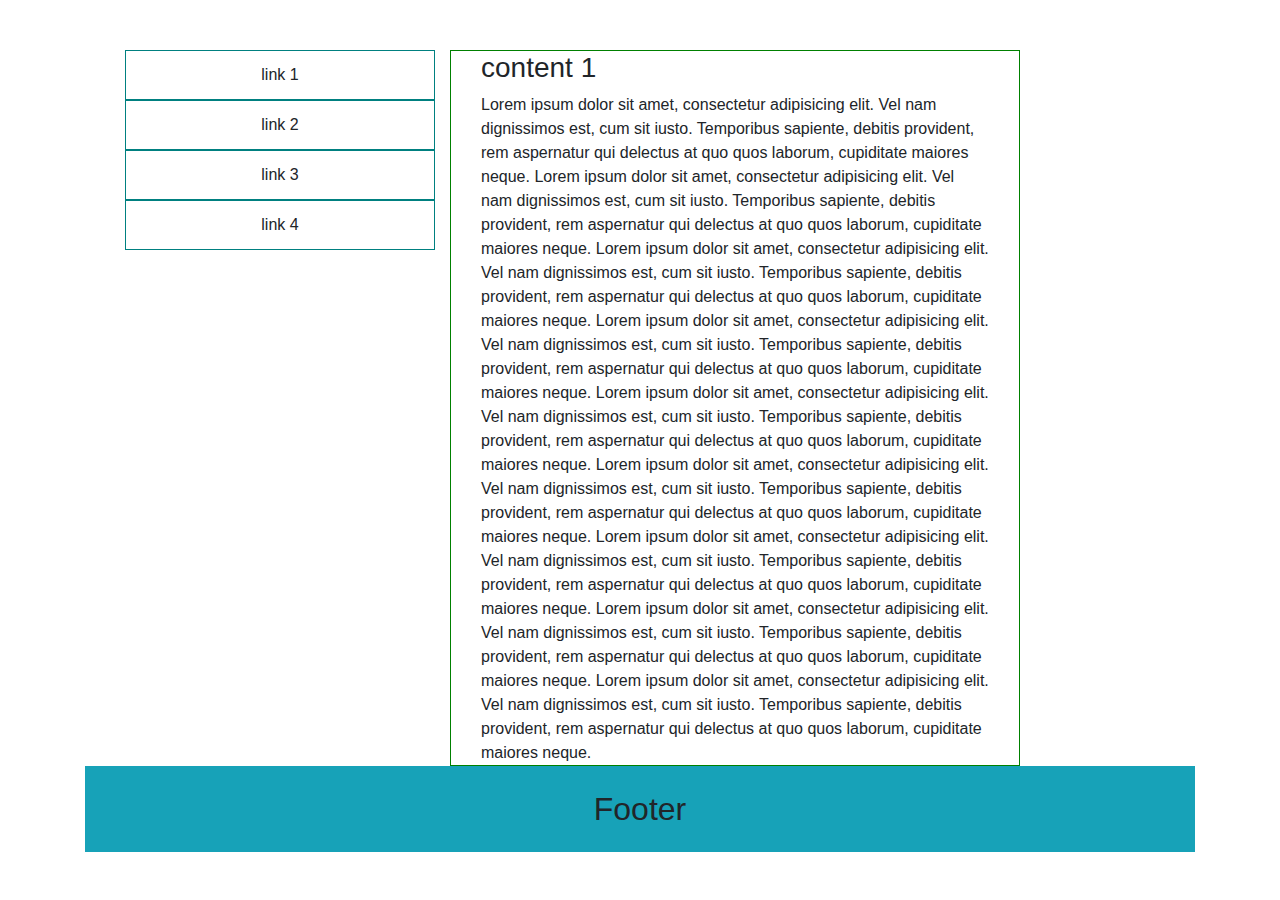
<file: assets/newtest/index.html>
<!DOCTYPE html>
<html>
<head>
	<meta charset="utf-8">
	<meta http-equiv="X-UA-Compatible" content="IE=edge">
	<title>New Project</title>
	<link rel="stylesheet" href="bootstrap.min.css">
	<style>
		.container{
			margin-top: 50px;
		}
		.menu ul li{
			list-style: none;
			line-height: 3rem;
			border: 1px solid teal;
			text-align: center;
			cursor: pointer;
		}
		.content{
			position: relative;
			border: 1px solid green;
		}
		.content > div{
			position: absolute;
			width: 100%;
			height: 0;
			overflow: hidden;
		}
		.content > .show_content{
			height: auto;
			position: relative;
		}
	</style>
</head>
<body>
	<div class="container mr-auto">
		<div class="row">
			<div class="col-4 menu">
				<ul>
					<li>
						link 1
					</li>
					<li>
						link 2
					</li>
					<li>
						link 3
					</li>
					<li>
						link 4
					</li>
				</ul>
			</div>
			<div class="col-6 content">
				<div class="col-12 show_content">
					<h3>content 1</h3>
					Lorem ipsum dolor sit amet, consectetur adipisicing elit. Vel nam dignissimos est, cum sit iusto. Temporibus sapiente, debitis provident, rem aspernatur qui delectus at quo quos laborum, cupiditate maiores neque.
					Lorem ipsum dolor sit amet, consectetur adipisicing elit. Vel nam dignissimos est, cum sit iusto. Temporibus sapiente, debitis provident, rem aspernatur qui delectus at quo quos laborum, cupiditate maiores neque.
					Lorem ipsum dolor sit amet, consectetur adipisicing elit. Vel nam dignissimos est, cum sit iusto. Temporibus sapiente, debitis provident, rem aspernatur qui delectus at quo quos laborum, cupiditate maiores neque.
					Lorem ipsum dolor sit amet, consectetur adipisicing elit. Vel nam dignissimos est, cum sit iusto. Temporibus sapiente, debitis provident, rem aspernatur qui delectus at quo quos laborum, cupiditate maiores neque.
					Lorem ipsum dolor sit amet, consectetur adipisicing elit. Vel nam dignissimos est, cum sit iusto. Temporibus sapiente, debitis provident, rem aspernatur qui delectus at quo quos laborum, cupiditate maiores neque.
					Lorem ipsum dolor sit amet, consectetur adipisicing elit. Vel nam dignissimos est, cum sit iusto. Temporibus sapiente, debitis provident, rem aspernatur qui delectus at quo quos laborum, cupiditate maiores neque.
					Lorem ipsum dolor sit amet, consectetur adipisicing elit. Vel nam dignissimos est, cum sit iusto. Temporibus sapiente, debitis provident, rem aspernatur qui delectus at quo quos laborum, cupiditate maiores neque.
					Lorem ipsum dolor sit amet, consectetur adipisicing elit. Vel nam dignissimos est, cum sit iusto. Temporibus sapiente, debitis provident, rem aspernatur qui delectus at quo quos laborum, cupiditate maiores neque.
					Lorem ipsum dolor sit amet, consectetur adipisicing elit. Vel nam dignissimos est, cum sit iusto. Temporibus sapiente, debitis provident, rem aspernatur qui delectus at quo quos laborum, cupiditate maiores neque.
				</div>
				<div class="col-12">
					<h3>content 2</h3>
					Lorem ipsum dolor sit amet, consectetur adipisicing elit. Vel nam dignissimos est, cum sit iusto. Temporibus sapiente, debitis provident, rem aspernatur qui delectus at quo quos laborum, cupiditate maiores neque.
					Lorem ipsum dolor sit amet, consectetur adipisicing elit. Vel nam dignissimos est, cum sit iusto. Temporibus sapiente, debitis provident, rem aspernatur qui delectus at quo quos laborum, cupiditate maiores neque.
					Lorem ipsum dolor sit amet, consectetur adipisicing elit. Vel nam dignissimos est, cum sit iusto. Temporibus sapiente, debitis provident, rem aspernatur qui delectus at quo quos laborum, cupiditate maiores neque.
					Lorem ipsum dolor sit amet, consectetur adipisicing elit. Vel nam dignissimos est, cum sit iusto. Temporibus sapiente, debitis provident, rem aspernatur qui delectus at quo quos laborum, cupiditate maiores neque.
				</div>
				<div class="col-12">
					<h3>content 3</h3>
					Lorem ipsum dolor sit amet, consectetur adipisicing elit. Vel nam dignissimos est, cum sit iusto. Temporibus sapiente, debitis provident, rem aspernatur qui delectus at quo quos laborum, cupiditate maiores neque.
					Lorem ipsum dolor sit amet, consectetur adipisicing elit. Vel nam dignissimos est, cum sit iusto. Temporibus sapiente, debitis provident, rem aspernatur qui delectus at quo quos laborum, cupiditate maiores neque.
					Lorem ipsum dolor sit amet, consectetur adipisicing elit. Vel nam dignissimos est, cum sit iusto. Temporibus sapiente, debitis provident, rem aspernatur qui delectus at quo quos laborum, cupiditate maiores neque.
					Lorem ipsum dolor sit amet, consectetur adipisicing elit. Vel nam dignissimos est, cum sit iusto. Temporibus sapiente, debitis provident, rem aspernatur qui delectus at quo quos laborum, cupiditate maiores neque.
					Lorem ipsum dolor sit amet, consectetur adipisicing elit. Vel nam dignissimos est, cum sit iusto. Temporibus sapiente, debitis provident, rem aspernatur qui delectus at quo quos laborum, cupiditate maiores neque.
				</div>
				<div class="col-12">
					<h3>content 4</h3>
					Lorem ipsum dolor sit amet, consectetur adipisicing elit. Vel nam dignissimos est, cum sit iusto. Temporibus sapiente, debitis provident, rem aspernatur qui delectus at quo quos laborum, cupiditate maiores neque.
					Lorem ipsum dolor sit amet, consectetur adipisicing elit. Vel nam dignissimos est, cum sit iusto. Temporibus sapiente, debitis provident, rem aspernatur qui delectus at quo quos laborum, cupiditate maiores neque.
					Lorem ipsum dolor sit amet, consectetur adipisicing elit. Vel nam dignissimos est, cum sit iusto. Temporibus sapiente, debitis provident, rem aspernatur qui delectus at quo quos laborum, cupiditate maiores neque.
					Lorem ipsum dolor sit amet, consectetur adipisicing elit. Vel nam dignissimos est, cum sit iusto. Temporibus sapiente, debitis provident, rem aspernatur qui delectus at quo quos laborum, cupiditate maiores neque.
					Lorem ipsum dolor sit amet, consectetur adipisicing elit. Vel nam dignissimos est, cum sit iusto. Temporibus sapiente, debitis provident, rem aspernatur qui delectus at quo quos laborum, cupiditate maiores neque.
					Lorem ipsum dolor sit amet, consectetur adipisicing elit. Vel nam dignissimos est, cum sit iusto. Temporibus sapiente, debitis provident, rem aspernatur qui delectus at quo quos laborum, cupiditate maiores neque.
					Lorem ipsum dolor sit amet, consectetur adipisicing elit. Vel nam dignissimos est, cum sit iusto. Temporibus sapiente, debitis provident, rem aspernatur qui delectus at quo quos laborum, cupiditate maiores neque.
					Lorem ipsum dolor sit amet, consectetur adipisicing elit. Vel nam dignissimos est, cum sit iusto. Temporibus sapiente, debitis provident, rem aspernatur qui delectus at quo quos laborum, cupiditate maiores neque.
					Lorem ipsum dolor sit amet, consectetur adipisicing elit. Vel nam dignissimos est, cum sit iusto. Temporibus sapiente, debitis provident, rem aspernatur qui delectus at quo quos laborum, cupiditate maiores neque.
					Lorem ipsum dolor sit amet, consectetur adipisicing elit. Vel nam dignissimos est, cum sit iusto. Temporibus sapiente, debitis provident, rem aspernatur qui delectus at quo quos laborum, cupiditate maiores neque.
					Lorem ipsum dolor sit amet, consectetur adipisicing elit. Vel nam dignissimos est, cum sit iusto. Temporibus sapiente, debitis provident, rem aspernatur qui delectus at quo quos laborum, cupiditate maiores neque.
					Lorem ipsum dolor sit amet, consectetur adipisicing elit. Vel nam dignissimos est, cum sit iusto. Temporibus sapiente, debitis provident, rem aspernatur qui delectus at quo quos laborum, cupiditate maiores neque.
					Lorem ipsum dolor sit amet, consectetur adipisicing elit. Vel nam dignissimos est, cum sit iusto. Temporibus sapiente, debitis provident, rem aspernatur qui delectus at quo quos laborum, cupiditate maiores neque.
					Lorem ipsum dolor sit amet, consectetur adipisicing elit. Vel nam dignissimos est, cum sit iusto. Temporibus sapiente, debitis provident, rem aspernatur qui delectus at quo quos laborum, cupiditate maiores neque.
					Lorem ipsum dolor sit amet, consectetur adipisicing elit. Vel nam dignissimos est, cum sit iusto. Temporibus sapiente, debitis provident, rem aspernatur qui delectus at quo quos laborum, cupiditate maiores neque.
					Lorem ipsum dolor sit amet, consectetur adipisicing elit. Vel nam dignissimos est, cum sit iusto. Temporibus sapiente, debitis provident, rem aspernatur qui delectus at quo quos laborum, cupiditate maiores neque.
				</div>
			</div>
			<div class="col-12">
				<h2 class="p-md-4 text-center bg-info">Footer</h2>
			</div>
		</div>
	</div>

	<script src="jquery-3.3.1.min.js"></script>

	<script>
		const arr_menu = $('.menu ul li').toArray();
		const arr_content = $('.content > div').toArray();


		for (let i = 0; i < arr_menu.length; i++) {
			$(arr_menu[i]).click(function(event) {
				for (let j = 0; j < arr_content.length; j++) {
					$(arr_content[j]).removeClass('show_content');
				}
				$(arr_content[i]).addClass('show_content');
			});
		}
	</script>
</body>
</html>
</file>
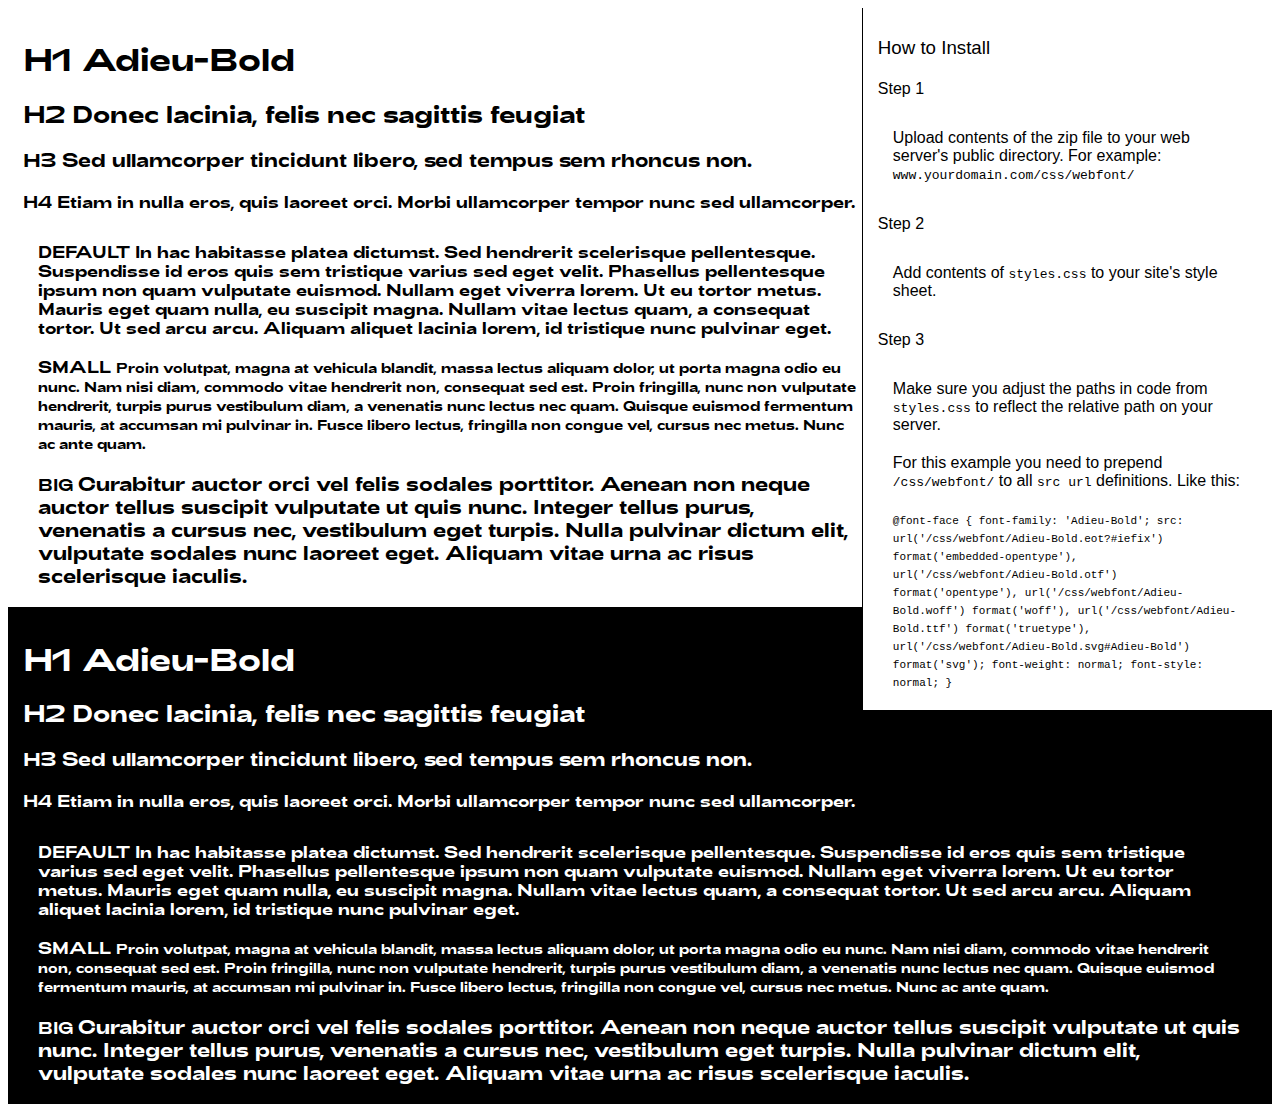
<file: assets/fonts/Adieu-Bold/preview.html>
<!DOCTYPE html>
<html>
<head>
<title>
Adieu-Bold
 - Web font preview
</title>
<style type='text/css'>

@font-face {
  font-family: 'Adieu-Bold';
  src: url('Adieu-Bold.eot?#iefix') format('embedded-opentype'),  url('Adieu-Bold.otf')  format('opentype'),
	     url('Adieu-Bold.woff') format('woff'), url('Adieu-Bold.ttf')  format('truetype'), url('Adieu-Bold.svg#Adieu-Bold') format('svg');
  font-weight: normal;
  font-style: normal;
}

body { font-family: 'Adieu-Bold' !important; }
h1, h2, h3, h4 { font-weight: normal; }
.reg { color:black; background:white; }
.inverse { color:white; background:black; }
div { padding: 10px 15px; }
.right { background:white; width:30%; float: right; font-family: sans-serif; border: 1px solid black; border-width: 0 0 1px 1px;}
</style>
</head>
<body>
<div class='right'>
<h3>How to Install</h3>
<h4>Step 1</h4>
<div>
Upload contents of the zip file to your web server's public directory. For example:
<code>www.yourdomain.com/css/webfont/</code>
</div>
<h4>Step 2</h4>
<div>
Add contents of
<code>styles.css</code>
to your site's style sheet.
</div>
<h4>Step 3</h4>
<div>
Make sure you adjust the paths in code from
<code>styles.css</code>
to reflect the relative path on your server.
</div>
<div>
For this example you need to prepend
<code>/css/webfont/</code>
to all
<code>src url</code>
definitions. Like this:
</div>
<div>
<code style='font-size:11px;'>@font-face {
  font-family: 'Adieu-Bold';
  src: url('/css/webfont/Adieu-Bold.eot?#iefix') format('embedded-opentype'),  url('/css/webfont/Adieu-Bold.otf')  format('opentype'),
	     url('/css/webfont/Adieu-Bold.woff') format('woff'), url('/css/webfont/Adieu-Bold.ttf')  format('truetype'), url('/css/webfont/Adieu-Bold.svg#Adieu-Bold') format('svg');
  font-weight: normal;
  font-style: normal;
}</code>
</div>
</div>
<div class='reg'>
<h1>
H1
Adieu-Bold
</h1>
<h2>
H2
Donec lacinia, felis nec sagittis feugiat
</h2>
<h3>
H3
Sed ullamcorper tincidunt libero, sed tempus sem rhoncus non.
</h3>
<h4>
H4
Etiam in nulla eros, quis laoreet orci. Morbi ullamcorper tempor nunc sed ullamcorper.
</h4>
<div>
DEFAULT
In hac habitasse platea dictumst. Sed hendrerit scelerisque pellentesque. Suspendisse id eros quis sem tristique varius sed eget velit. Phasellus pellentesque ipsum non quam vulputate euismod. Nullam eget viverra lorem. Ut eu tortor metus. Mauris eget quam nulla, eu suscipit magna. Nullam vitae lectus quam, a consequat tortor. Ut sed arcu arcu. Aliquam aliquet lacinia lorem, id tristique nunc pulvinar eget.
</div>
<div>
SMALL
<small>
Proin volutpat, magna at vehicula blandit, massa lectus aliquam dolor, ut porta magna odio eu nunc. Nam nisi diam, commodo vitae hendrerit non, consequat sed est. Proin fringilla, nunc non vulputate hendrerit, turpis purus vestibulum diam, a venenatis nunc lectus nec quam. Quisque euismod fermentum mauris, at accumsan mi pulvinar in. Fusce libero lectus, fringilla non congue vel, cursus nec metus. Nunc ac ante quam.
</small>
</div>
<div>
BIG
<big>
Curabitur auctor orci vel felis sodales porttitor. Aenean non neque auctor tellus suscipit vulputate ut quis nunc. Integer tellus purus, venenatis a cursus nec, vestibulum eget turpis. Nulla pulvinar dictum elit, vulputate sodales nunc laoreet eget. Aliquam vitae urna ac risus scelerisque iaculis.
</big>
</div>

</div>
<div class='inverse'>
<h1>
H1
Adieu-Bold
</h1>
<h2>
H2
Donec lacinia, felis nec sagittis feugiat
</h2>
<h3>
H3
Sed ullamcorper tincidunt libero, sed tempus sem rhoncus non.
</h3>
<h4>
H4
Etiam in nulla eros, quis laoreet orci. Morbi ullamcorper tempor nunc sed ullamcorper.
</h4>
<div>
DEFAULT
In hac habitasse platea dictumst. Sed hendrerit scelerisque pellentesque. Suspendisse id eros quis sem tristique varius sed eget velit. Phasellus pellentesque ipsum non quam vulputate euismod. Nullam eget viverra lorem. Ut eu tortor metus. Mauris eget quam nulla, eu suscipit magna. Nullam vitae lectus quam, a consequat tortor. Ut sed arcu arcu. Aliquam aliquet lacinia lorem, id tristique nunc pulvinar eget.
</div>
<div>
SMALL
<small>
Proin volutpat, magna at vehicula blandit, massa lectus aliquam dolor, ut porta magna odio eu nunc. Nam nisi diam, commodo vitae hendrerit non, consequat sed est. Proin fringilla, nunc non vulputate hendrerit, turpis purus vestibulum diam, a venenatis nunc lectus nec quam. Quisque euismod fermentum mauris, at accumsan mi pulvinar in. Fusce libero lectus, fringilla non congue vel, cursus nec metus. Nunc ac ante quam.
</small>
</div>
<div>
BIG
<big>
Curabitur auctor orci vel felis sodales porttitor. Aenean non neque auctor tellus suscipit vulputate ut quis nunc. Integer tellus purus, venenatis a cursus nec, vestibulum eget turpis. Nulla pulvinar dictum elit, vulputate sodales nunc laoreet eget. Aliquam vitae urna ac risus scelerisque iaculis.
</big>
</div>

</div>
</body>
</html>
</file>
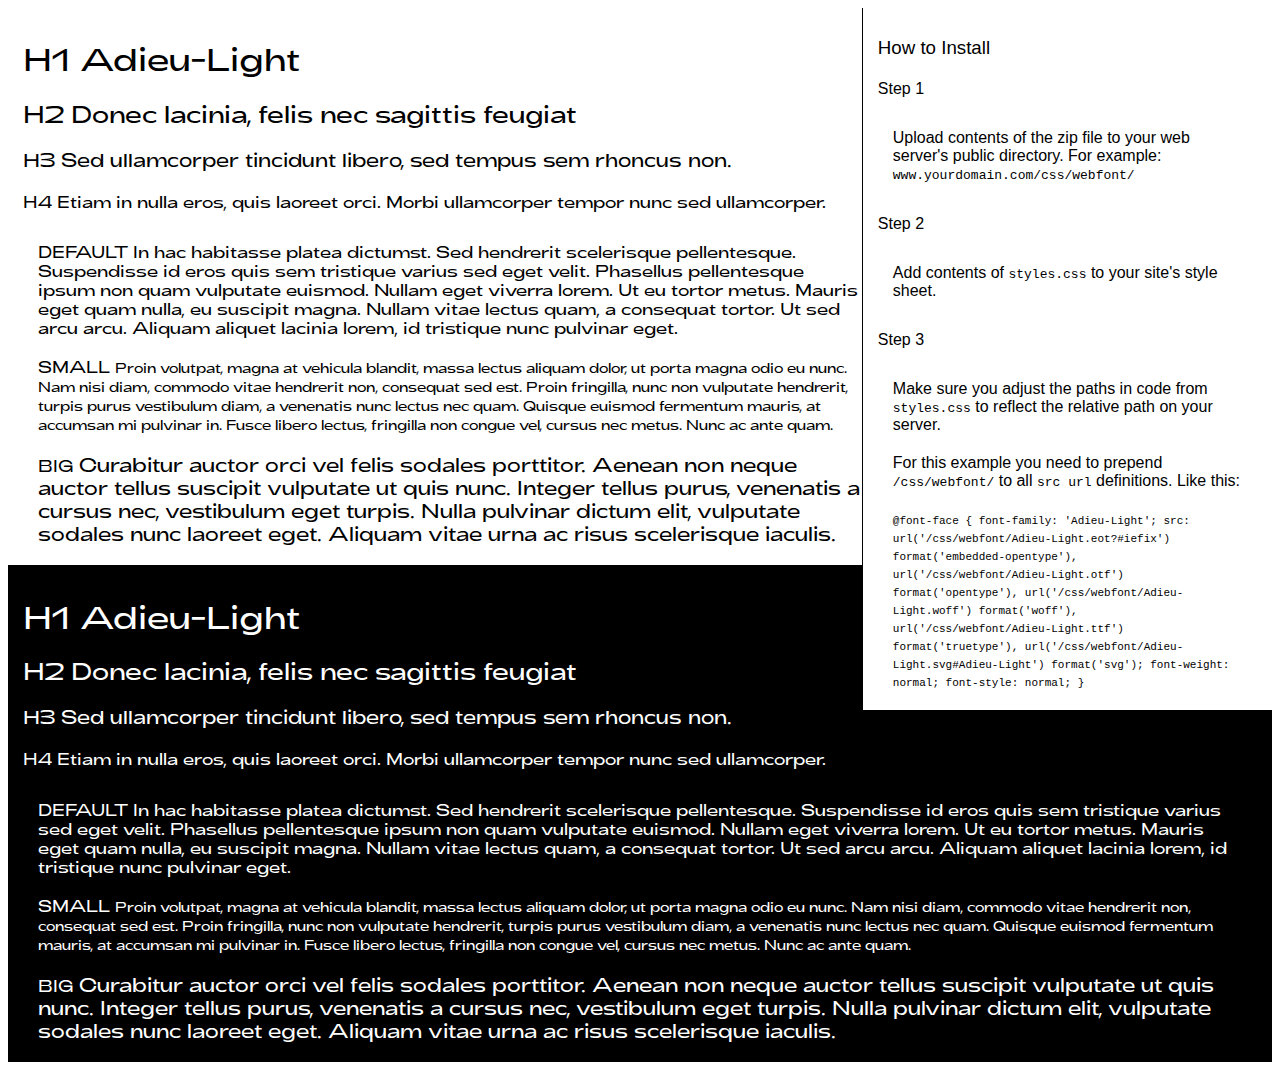
<file: assets/fonts/Adieu-Light/preview.html>
<!DOCTYPE html>
<html>
<head>
<title>
Adieu-Light
 - Web font preview
</title>
<style type='text/css'>

@font-face {
  font-family: 'Adieu-Light';
  src: url('Adieu-Light.eot?#iefix') format('embedded-opentype'),  url('Adieu-Light.otf')  format('opentype'),
	     url('Adieu-Light.woff') format('woff'), url('Adieu-Light.ttf')  format('truetype'), url('Adieu-Light.svg#Adieu-Light') format('svg');
  font-weight: normal;
  font-style: normal;
}

body { font-family: 'Adieu-Light' !important; }
h1, h2, h3, h4 { font-weight: normal; }
.reg { color:black; background:white; }
.inverse { color:white; background:black; }
div { padding: 10px 15px; }
.right { background:white; width:30%; float: right; font-family: sans-serif; border: 1px solid black; border-width: 0 0 1px 1px;}
</style>
</head>
<body>
<div class='right'>
<h3>How to Install</h3>
<h4>Step 1</h4>
<div>
Upload contents of the zip file to your web server's public directory. For example:
<code>www.yourdomain.com/css/webfont/</code>
</div>
<h4>Step 2</h4>
<div>
Add contents of
<code>styles.css</code>
to your site's style sheet.
</div>
<h4>Step 3</h4>
<div>
Make sure you adjust the paths in code from
<code>styles.css</code>
to reflect the relative path on your server.
</div>
<div>
For this example you need to prepend
<code>/css/webfont/</code>
to all
<code>src url</code>
definitions. Like this:
</div>
<div>
<code style='font-size:11px;'>@font-face {
  font-family: 'Adieu-Light';
  src: url('/css/webfont/Adieu-Light.eot?#iefix') format('embedded-opentype'),  url('/css/webfont/Adieu-Light.otf')  format('opentype'),
	     url('/css/webfont/Adieu-Light.woff') format('woff'), url('/css/webfont/Adieu-Light.ttf')  format('truetype'), url('/css/webfont/Adieu-Light.svg#Adieu-Light') format('svg');
  font-weight: normal;
  font-style: normal;
}</code>
</div>
</div>
<div class='reg'>
<h1>
H1
Adieu-Light
</h1>
<h2>
H2
Donec lacinia, felis nec sagittis feugiat
</h2>
<h3>
H3
Sed ullamcorper tincidunt libero, sed tempus sem rhoncus non.
</h3>
<h4>
H4
Etiam in nulla eros, quis laoreet orci. Morbi ullamcorper tempor nunc sed ullamcorper.
</h4>
<div>
DEFAULT
In hac habitasse platea dictumst. Sed hendrerit scelerisque pellentesque. Suspendisse id eros quis sem tristique varius sed eget velit. Phasellus pellentesque ipsum non quam vulputate euismod. Nullam eget viverra lorem. Ut eu tortor metus. Mauris eget quam nulla, eu suscipit magna. Nullam vitae lectus quam, a consequat tortor. Ut sed arcu arcu. Aliquam aliquet lacinia lorem, id tristique nunc pulvinar eget.
</div>
<div>
SMALL
<small>
Proin volutpat, magna at vehicula blandit, massa lectus aliquam dolor, ut porta magna odio eu nunc. Nam nisi diam, commodo vitae hendrerit non, consequat sed est. Proin fringilla, nunc non vulputate hendrerit, turpis purus vestibulum diam, a venenatis nunc lectus nec quam. Quisque euismod fermentum mauris, at accumsan mi pulvinar in. Fusce libero lectus, fringilla non congue vel, cursus nec metus. Nunc ac ante quam.
</small>
</div>
<div>
BIG
<big>
Curabitur auctor orci vel felis sodales porttitor. Aenean non neque auctor tellus suscipit vulputate ut quis nunc. Integer tellus purus, venenatis a cursus nec, vestibulum eget turpis. Nulla pulvinar dictum elit, vulputate sodales nunc laoreet eget. Aliquam vitae urna ac risus scelerisque iaculis.
</big>
</div>

</div>
<div class='inverse'>
<h1>
H1
Adieu-Light
</h1>
<h2>
H2
Donec lacinia, felis nec sagittis feugiat
</h2>
<h3>
H3
Sed ullamcorper tincidunt libero, sed tempus sem rhoncus non.
</h3>
<h4>
H4
Etiam in nulla eros, quis laoreet orci. Morbi ullamcorper tempor nunc sed ullamcorper.
</h4>
<div>
DEFAULT
In hac habitasse platea dictumst. Sed hendrerit scelerisque pellentesque. Suspendisse id eros quis sem tristique varius sed eget velit. Phasellus pellentesque ipsum non quam vulputate euismod. Nullam eget viverra lorem. Ut eu tortor metus. Mauris eget quam nulla, eu suscipit magna. Nullam vitae lectus quam, a consequat tortor. Ut sed arcu arcu. Aliquam aliquet lacinia lorem, id tristique nunc pulvinar eget.
</div>
<div>
SMALL
<small>
Proin volutpat, magna at vehicula blandit, massa lectus aliquam dolor, ut porta magna odio eu nunc. Nam nisi diam, commodo vitae hendrerit non, consequat sed est. Proin fringilla, nunc non vulputate hendrerit, turpis purus vestibulum diam, a venenatis nunc lectus nec quam. Quisque euismod fermentum mauris, at accumsan mi pulvinar in. Fusce libero lectus, fringilla non congue vel, cursus nec metus. Nunc ac ante quam.
</small>
</div>
<div>
BIG
<big>
Curabitur auctor orci vel felis sodales porttitor. Aenean non neque auctor tellus suscipit vulputate ut quis nunc. Integer tellus purus, venenatis a cursus nec, vestibulum eget turpis. Nulla pulvinar dictum elit, vulputate sodales nunc laoreet eget. Aliquam vitae urna ac risus scelerisque iaculis.
</big>
</div>

</div>
</body>
</html>
</file>
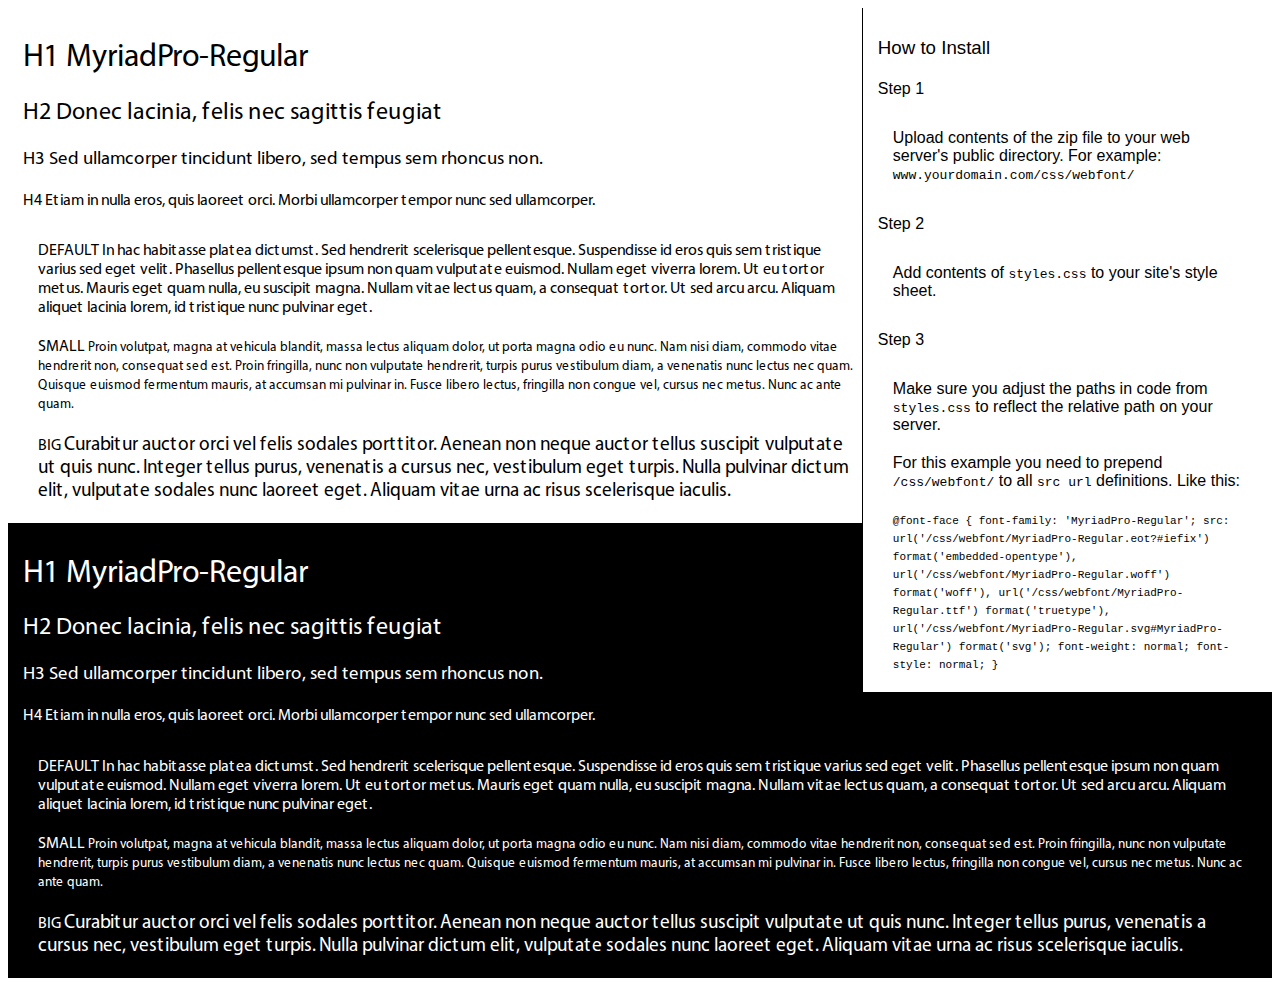
<file: assets/fonts/MyriadPro-Regular/preview.html>
<!DOCTYPE html>
<html>
<head>
<title>
MyriadPro-Regular
 - Web font preview
</title>
<style type='text/css'>

@font-face {
  font-family: 'MyriadPro-Regular';
  src: url('MyriadPro-Regular.eot?#iefix') format('embedded-opentype'),  url('MyriadPro-Regular.woff') format('woff'), url('MyriadPro-Regular.ttf')  format('truetype'), url('MyriadPro-Regular.svg#MyriadPro-Regular') format('svg');
  font-weight: normal;
  font-style: normal;
}

body { font-family: 'MyriadPro-Regular' !important; }
h1, h2, h3, h4 { font-weight: normal; }
.reg { color:black; background:white; }
.inverse { color:white; background:black; }
div { padding: 10px 15px; }
.right { background:white; width:30%; float: right; font-family: sans-serif; border: 1px solid black; border-width: 0 0 1px 1px;}
</style>
</head>
<body>
<div class='right'>
<h3>How to Install</h3>
<h4>Step 1</h4>
<div>
Upload contents of the zip file to your web server's public directory. For example:
<code>www.yourdomain.com/css/webfont/</code>
</div>
<h4>Step 2</h4>
<div>
Add contents of
<code>styles.css</code>
to your site's style sheet.
</div>
<h4>Step 3</h4>
<div>
Make sure you adjust the paths in code from
<code>styles.css</code>
to reflect the relative path on your server.
</div>
<div>
For this example you need to prepend
<code>/css/webfont/</code>
to all
<code>src url</code>
definitions. Like this:
</div>
<div>
<code style='font-size:11px;'>@font-face {
  font-family: 'MyriadPro-Regular';
  src: url('/css/webfont/MyriadPro-Regular.eot?#iefix') format('embedded-opentype'),  url('/css/webfont/MyriadPro-Regular.woff') format('woff'), url('/css/webfont/MyriadPro-Regular.ttf')  format('truetype'), url('/css/webfont/MyriadPro-Regular.svg#MyriadPro-Regular') format('svg');
  font-weight: normal;
  font-style: normal;
}</code>
</div>
</div>
<div class='reg'>
<h1>
H1
MyriadPro-Regular
</h1>
<h2>
H2
Donec lacinia, felis nec sagittis feugiat
</h2>
<h3>
H3
Sed ullamcorper tincidunt libero, sed tempus sem rhoncus non.
</h3>
<h4>
H4
Etiam in nulla eros, quis laoreet orci. Morbi ullamcorper tempor nunc sed ullamcorper.
</h4>
<div>
DEFAULT
In hac habitasse platea dictumst. Sed hendrerit scelerisque pellentesque. Suspendisse id eros quis sem tristique varius sed eget velit. Phasellus pellentesque ipsum non quam vulputate euismod. Nullam eget viverra lorem. Ut eu tortor metus. Mauris eget quam nulla, eu suscipit magna. Nullam vitae lectus quam, a consequat tortor. Ut sed arcu arcu. Aliquam aliquet lacinia lorem, id tristique nunc pulvinar eget.
</div>
<div>
SMALL
<small>
Proin volutpat, magna at vehicula blandit, massa lectus aliquam dolor, ut porta magna odio eu nunc. Nam nisi diam, commodo vitae hendrerit non, consequat sed est. Proin fringilla, nunc non vulputate hendrerit, turpis purus vestibulum diam, a venenatis nunc lectus nec quam. Quisque euismod fermentum mauris, at accumsan mi pulvinar in. Fusce libero lectus, fringilla non congue vel, cursus nec metus. Nunc ac ante quam.
</small>
</div>
<div>
BIG
<big>
Curabitur auctor orci vel felis sodales porttitor. Aenean non neque auctor tellus suscipit vulputate ut quis nunc. Integer tellus purus, venenatis a cursus nec, vestibulum eget turpis. Nulla pulvinar dictum elit, vulputate sodales nunc laoreet eget. Aliquam vitae urna ac risus scelerisque iaculis.
</big>
</div>

</div>
<div class='inverse'>
<h1>
H1
MyriadPro-Regular
</h1>
<h2>
H2
Donec lacinia, felis nec sagittis feugiat
</h2>
<h3>
H3
Sed ullamcorper tincidunt libero, sed tempus sem rhoncus non.
</h3>
<h4>
H4
Etiam in nulla eros, quis laoreet orci. Morbi ullamcorper tempor nunc sed ullamcorper.
</h4>
<div>
DEFAULT
In hac habitasse platea dictumst. Sed hendrerit scelerisque pellentesque. Suspendisse id eros quis sem tristique varius sed eget velit. Phasellus pellentesque ipsum non quam vulputate euismod. Nullam eget viverra lorem. Ut eu tortor metus. Mauris eget quam nulla, eu suscipit magna. Nullam vitae lectus quam, a consequat tortor. Ut sed arcu arcu. Aliquam aliquet lacinia lorem, id tristique nunc pulvinar eget.
</div>
<div>
SMALL
<small>
Proin volutpat, magna at vehicula blandit, massa lectus aliquam dolor, ut porta magna odio eu nunc. Nam nisi diam, commodo vitae hendrerit non, consequat sed est. Proin fringilla, nunc non vulputate hendrerit, turpis purus vestibulum diam, a venenatis nunc lectus nec quam. Quisque euismod fermentum mauris, at accumsan mi pulvinar in. Fusce libero lectus, fringilla non congue vel, cursus nec metus. Nunc ac ante quam.
</small>
</div>
<div>
BIG
<big>
Curabitur auctor orci vel felis sodales porttitor. Aenean non neque auctor tellus suscipit vulputate ut quis nunc. Integer tellus purus, venenatis a cursus nec, vestibulum eget turpis. Nulla pulvinar dictum elit, vulputate sodales nunc laoreet eget. Aliquam vitae urna ac risus scelerisque iaculis.
</big>
</div>

</div>
</body>
</html>
</file>
